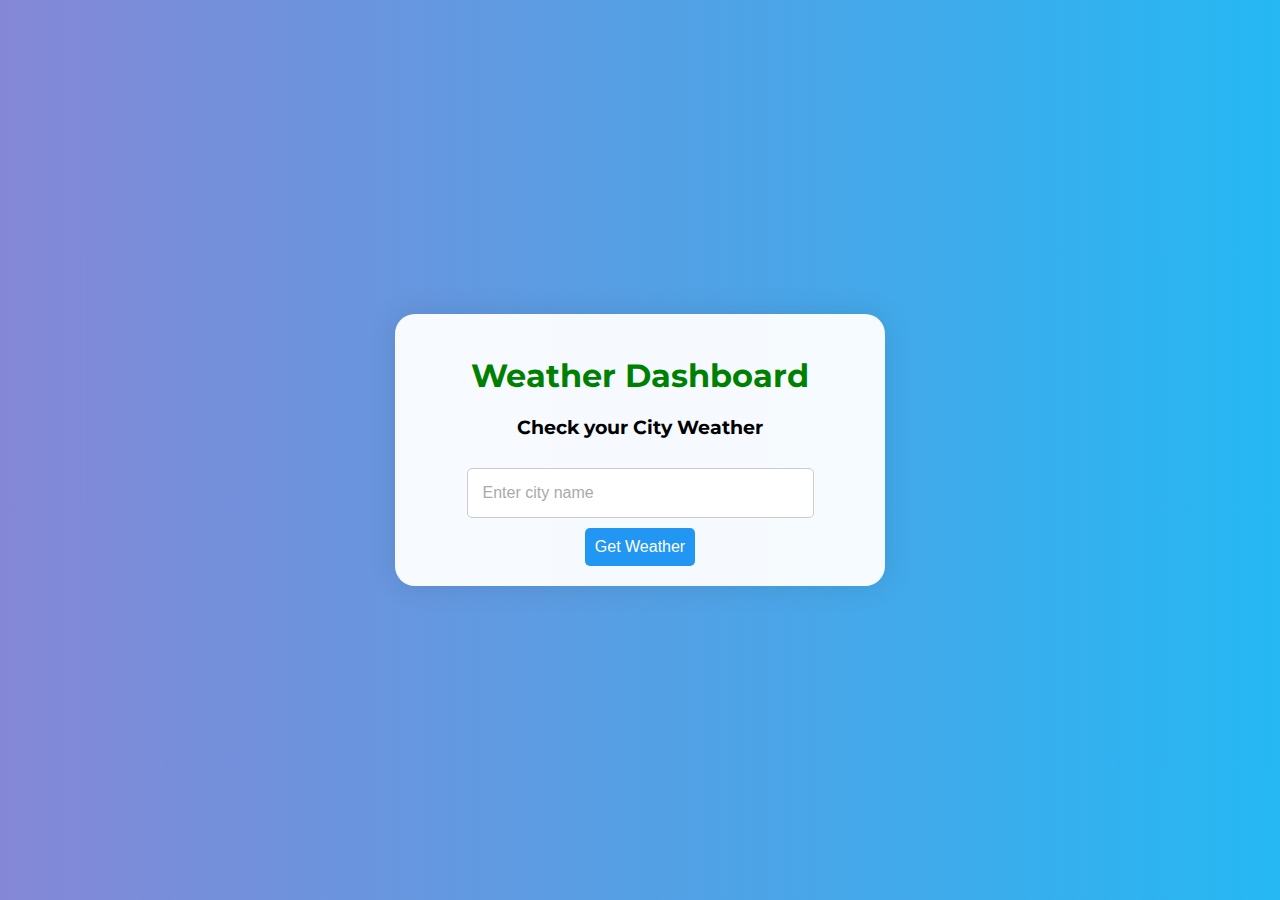
<file: index.html>
<!DOCTYPE html>

<head>
	<link rel="stylesheet" href="style.css">
	<link rel="stylesheet" href=
"https://cdnjs.cloudflare.com/ajax/libs/animate.css/4.1.1/animate.min.css">
	<link rel="stylesheet" href=
"https://cdnjs.cloudflare.com/ajax/libs/font-awesome/5.15.1/css/all.min.css">
	<link rel="stylesheet" href=
"https://fonts.googleapis.com/css2?family=Montserrat:wght@400;700&display=swap">
	<title>Weather App</title>
</head>

<body>
	<div class="container">
		<div class="weather-card">
			<h1 style="color: green;">
				Weather Dashboard
			</h1>
			<h3>
				 Check your City Weather 
			</h3>
			<input type="text" id="city-input"
				placeholder="Enter city name">
			<button id="city-input-btn"
					onclick="weatherFn($('#city-input').val())">
					Get Weather
			</button>
			<div id="weather-info"
				class="animate__animated animate__fadeIn">
				<h3 id="city-name"></h3>
				<p id="date"></p>
				<img id="weather" src="./cloudy.png" style="size: 20px;" alt="Weather Icon">
				<p id="temperature"></p>
				<p id="description"></p>
				<p id="wind-speed"></p>
			</div>
		</div>
	</div>
	<script src=
"https://code.jquery.com/jquery-3.6.0.min.js">
	</script>
	<script src=
"https://momentjs.com/downloads/moment.min.js">
	</script>
	<script src="script.js"></script>
</body>

</html>
</file>
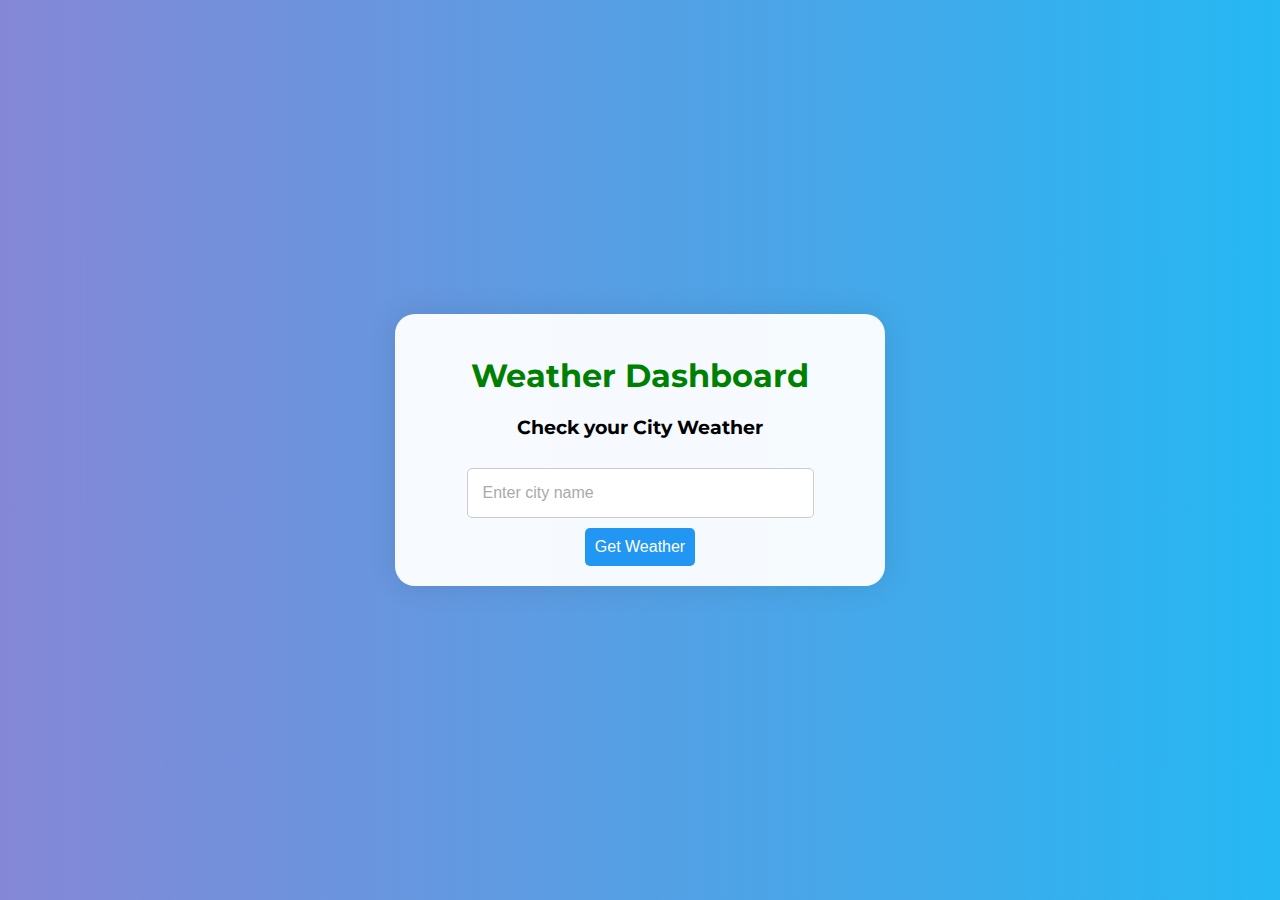
<file: weather.html>
<!DOCTYPE html>

<head>
	<link rel="stylesheet" href="weather.css">
	<link rel="stylesheet" href=
"https://cdnjs.cloudflare.com/ajax/libs/animate.css/4.1.1/animate.min.css">
	<link rel="stylesheet" href=
"https://cdnjs.cloudflare.com/ajax/libs/font-awesome/5.15.1/css/all.min.css">
	<link rel="stylesheet" href=
"https://fonts.googleapis.com/css2?family=Montserrat:wght@400;700&display=swap">
	<title>Weather App</title>
</head>

<body>
	<div class="container">
		<div class="weather-card">
			<h1 style="color: green;">
				Weather Dashboard
			</h1>
			<h3>
				 Check your City Weather 
			</h3>
			<input type="text" id="city-input"
				placeholder="Enter city name">
			<button id="city-input-btn"
					onclick="weatherFn($('#city-input').val())">
					Get Weather
			</button>
			<div id="weather-info"
				class="animate__animated animate__fadeIn">
				<h3 id="city-name"></h3>
				<p id="date"></p>
				<img id="weather" src="./cloudy.png" style="size: 20px;" alt="Weather Icon">
				<p id="temperature"></p>
				<p id="description"></p>
				<p id="wind-speed"></p>
			</div>
		</div>
	</div>
	<script src=
"https://code.jquery.com/jquery-3.6.0.min.js">
	</script>
	<script src=
"https://momentjs.com/downloads/moment.min.js">
	</script>
	<script src="weather.js"></script>
</body>

</html>
</file>
<file: style.css>
body {
    margin: 0;
    font-family: 'Montserrat', sans-serif;
    display: flex;
    justify-content: center;
    align-items: center;
    height: 100vh;
    background: linear-gradient(to right, #8587d6, #25b8f3);
}

.container {
    text-align: center;
}

.weather-card {
    background-color: rgba(255, 255, 255, 0.95);
    border-radius: 20px;
    padding: 20px;
    box-shadow: 0 0 30px rgba(0, 0, 0, 0.1);
    transition: transform 0.3s ease-in-out;
    width: 450px;
}

.weather-card:hover {
    transform: scale(1.05);
}

#city-input {
    padding: 15px;
    margin: 10px 0;
    width: 70%;
    border: 1px solid #ccc;
    border-radius: 5px;
    font-size: 16px;
}

#city-input:focus {
    outline: none;
    border-color: #2196F3;
}

#city-input::placeholder {
    color: #aaa;
}

#city-input-btn {
    padding: 10px;
    background-color: #2196F3;
    color: #fff;
    border: none;
    border-radius: 5px;
    font-size: 16px;
    cursor: pointer;
}

#city-input-btn:hover {
    background-color: #1565C0;
}

#weather-info {
    display: none;
}

#weather-icon {
    width: 100px;
    height: 100px;
}

#temperature {
    font-size: 24px;
    font-weight: bold;
    margin: 8px 0;
}

#description {
    font-size: 18px;
    margin-bottom: 10px;
}

#wind-speed {
    font-size: 16px;
    color: rgb(255, 0, 0);
}

#date {
    font-size: 14px;
    color: rgb(255, 0, 0);
}
</file>
<file: weather.css>
body {
    margin: 0;
    font-family: 'Montserrat', sans-serif;
    display: flex;
    justify-content: center;
    align-items: center;
    height: 100vh;
    background: linear-gradient(to right, #8587d6, #25b8f3);
}

.container {
    text-align: center;
}

.weather-card {
    background-color: rgba(255, 255, 255, 0.95);
    border-radius: 20px;
    padding: 20px;
    box-shadow: 0 0 30px rgba(0, 0, 0, 0.1);
    transition: transform 0.3s ease-in-out;
    width: 450px;
}

.weather-card:hover {
    transform: scale(1.05);
}

#city-input {
    padding: 15px;
    margin: 10px 0;
    width: 70%;
    border: 1px solid #ccc;
    border-radius: 5px;
    font-size: 16px;
}

#city-input:focus {
    outline: none;
    border-color: #2196F3;
}

#city-input::placeholder {
    color: #aaa;
}

#city-input-btn {
    padding: 10px;
    background-color: #2196F3;
    color: #fff;
    border: none;
    border-radius: 5px;
    font-size: 16px;
    cursor: pointer;
}

#city-input-btn:hover {
    background-color: #1565C0;
}

#weather-info {
    display: none;
}

#weather-icon {
    width: 100px;
    height: 100px;
}

#temperature {
    font-size: 24px;
    font-weight: bold;
    margin: 8px 0;
}

#description {
    font-size: 18px;
    margin-bottom: 10px;
}

#wind-speed {
    font-size: 16px;
    color: rgb(255, 0, 0);
}

#date {
    font-size: 14px;
    color: rgb(255, 0, 0);
}
</file>
